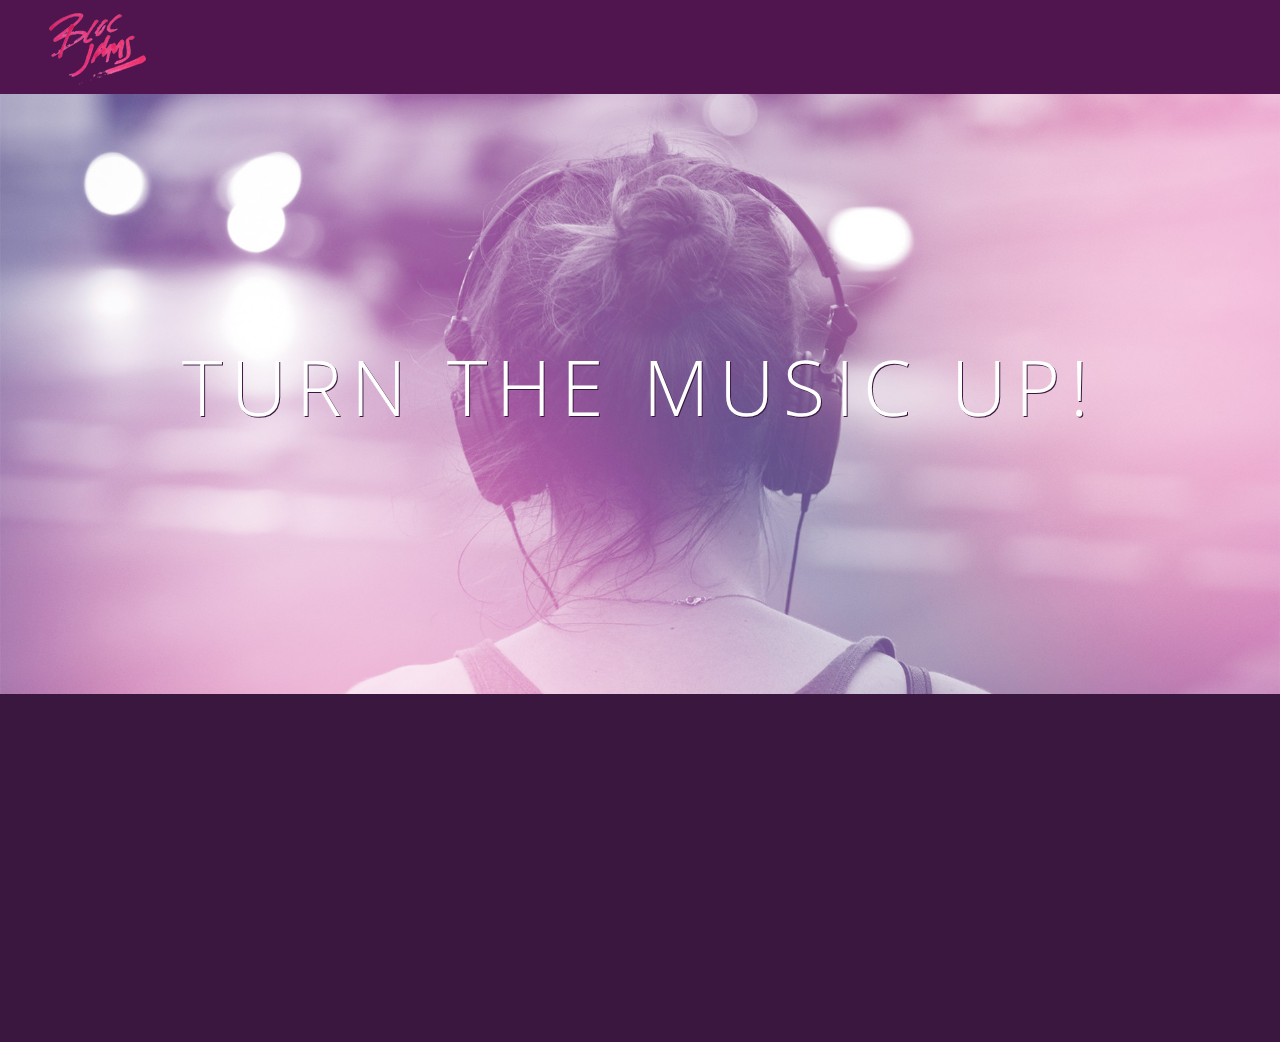
<file: index.html>
<DOCTYPE! html>
<html>
    <head>
    <title>Bloc Jams</title>
    <meta name="viewport" content="width=device-width, initial-scale=1">
    <link rel="stylesheet" type="text/css" href="http://fonts.googleapis.com/css?family=Open+Sans:400,800,600,700,300">
    <link rel="stylesheet" type="text/css" href="http://code.ionicframework.com/ionicons/2.0.1/css/ionicons.min.css">
    <link rel="stylesheet" type="text/css" href="styles/normalize.css">
    <link rel="stylesheet" type="text/css" href="styles/main.css">
    <link rel="stylesheet" type="text/css" href="styles/landing.css">
    </head>
    <body class="landing">
    <nav class="navbar"> <!--Navigation bar--> 
        <img src="assets/images/bloc_jams_logo.png" alt="bloc jams logo" class="logo">
    </nav>
    <section class="hero-content"> <!-- hero content -->
        <h1 class="hero-title">Turn the music up!</h1>
    </section>
    <section class="selling-points container clearfix"> <!-- selling points -->
        <div class="point column third">
             <span class="ion-music-note"></span>
             <h5 class="point-title">Choose your music</h5>
             <p class="point-description">The world is full of music; why should you have to listen to music that someone else chose?</p>
         </div>
         <div class="point column third">
             <span class="ion-radio-waves"></span>
             <h5 class="point-title">Unlimited, streaming, ad-free</h5>
             <p class="point-description">No arbitrary limits. No distractions.</p>
         </div>
         <div class="point column third">
             <span class="ion-iphone"></span>
             <h5 class="point-title">Mobile enabled</h5>
             <p class="point-description">Listen to your music on the go. This streaming service is available on all mobile platforms.</p>
         </div>    
    </section>

    </body>
        
</html>
</file>
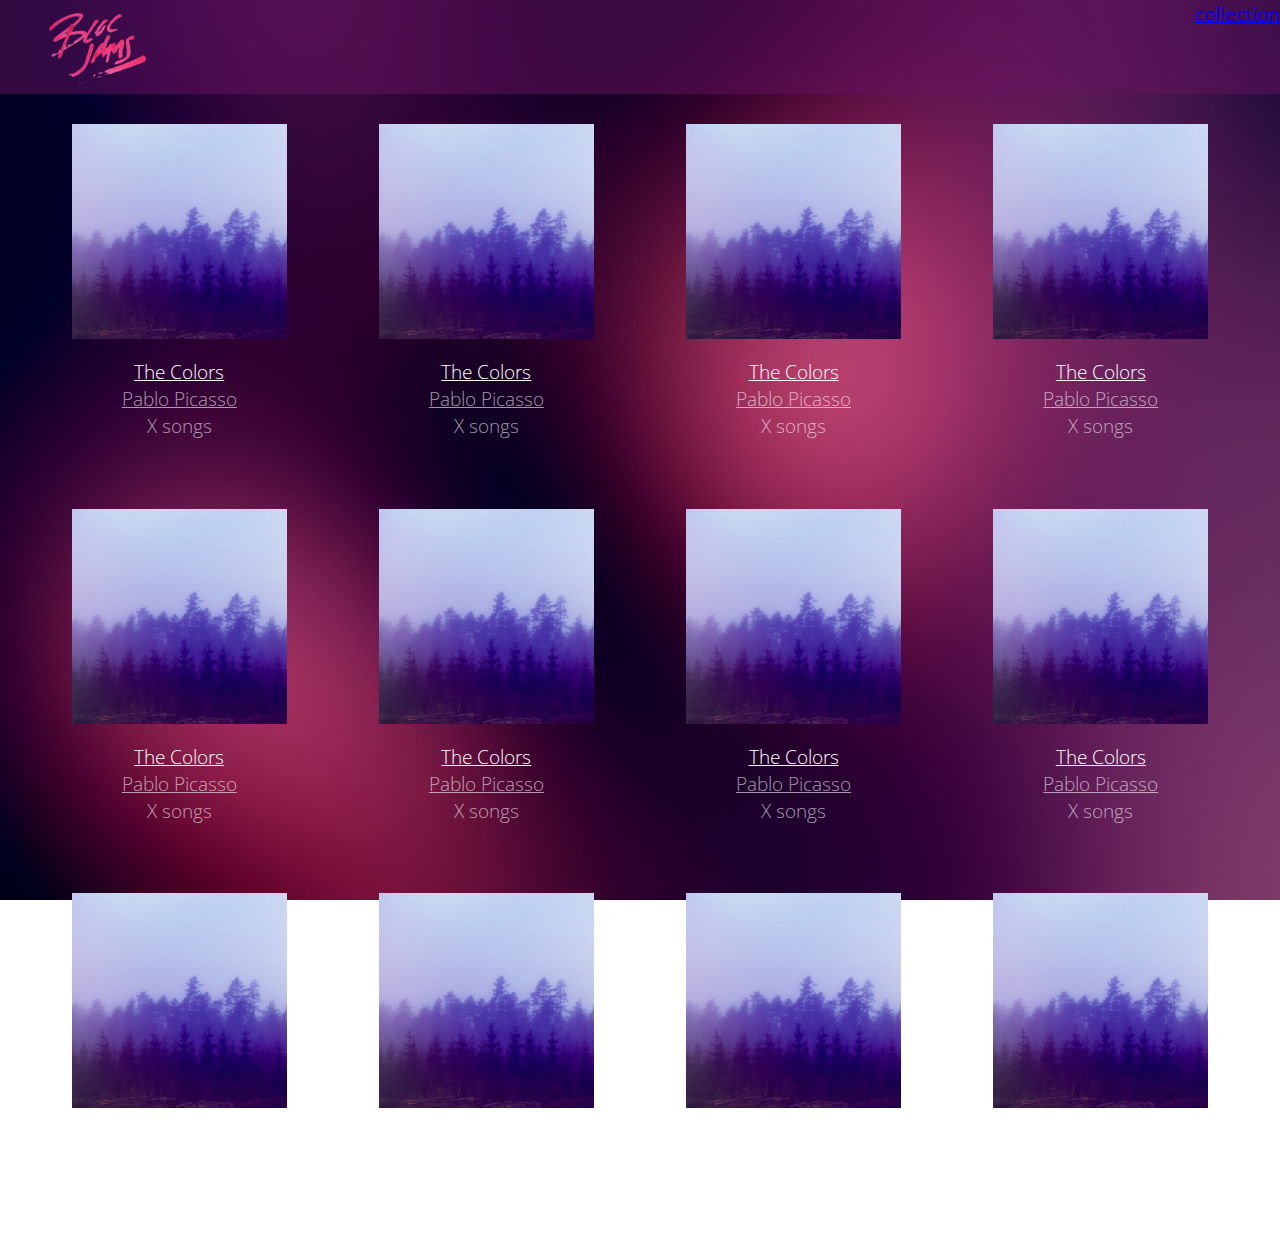
<file: collection.html>
<DOCTYPE! html>
<html>
    <head>
    <title>Bloc Jams</title>
    <meta name="viewport" content="width=device-width, initial-scale=1">
    <link rel="stylesheet" type="text/css" href="http://fonts.googleapis.com/css?family=Open+Sans:400,800,600,700,300">
    <link rel="stylesheet" type="text/css" href="http://code.ionicframework.com/ionicons/2.0.1/css/ionicons.min.css">
    <link rel="stylesheet" type="text/css" href="styles/normalize.css">
    <link rel="stylesheet" type="text/css" href="styles/main.css">
    <link rel="stylesheet" type="text/css" href="styles/collection.css">
    </head>
    <body class="collection">
        <nav class="navbar">
            <a href="index.html" class="logo">
                <img src="assets/images/bloc_jams_logo.png" alt="bloc jams logo">
            </a>
            <div class="links-container">
                <a href="collection.html" class="nav-bar link">collection</a>
            </div>  
        </nav>
        <section class="album-covers container clearfix">
        </section>
        <script src="https://code.jquery.com/jquery-2.1.3.min.js"></script>
        <script src="scripts/collection.js"></script>
    </body>
    </html>
</file>
<file: styles/main.css>
*, *::before, *::after {
    -moz-box-sizing: border-box;
    -webkit-box-sizing: border-box;
    box-sizing: border-box;
}

html {
    height: 100%;
    font-size: 100%;
}

body {
    font-family: 'Open Sans'; /* sets our font to the "Open Sans" typeface */
    color: white; /* sets the text color to white */
    min-height: 100%; /* says the height of the body must be, at minimum, 100% of the window */
}

.navbar {
    position: relative;
    padding: 0.5rem;
    background-color: rgba(101,18,95,0.5);
    z-index: 1;
}

.navbar .logo {
    position: relative;
    left: 2rem;
    cursor: pointer;
}

.navbar .links-container {
    display: table;
    position: absolute;
    top: 0;
    right: 0;
    height: 100px;
    color: white;
    text-decoration: none;
}

.links-container .navbar-link {
    display: table-cell;
    position: relative;
    height: 100%;
    padding-left: 1rem;
    padding-right: 1rem;
    vertical-align: middle;
    color: white;
    font-size: 0.625rem;
    letter-spacing: 0.05rem;
    font-weight: 700;
    text-transform: uppercase;
    text-decoration: none;
    cursor: pointer;
}

.links-container .navbar-link:hover {
    color: rgb(233,50,117);
}

.container {
    margin: 0 auto;
    max-width: 64rem;
}

.container.narrow {
    max-width: 56rem;
}

@media (min-width: 640px) {
    html { font-size: 112%; }
    
    .column {
        float: left;
        padding-left: 1rem;
        padding-right: 1rem;
    }
    .column.full { width: 100%; }
    .column.two-thirds { width: 66.7%;}
    .column.half { width: 50%; }
    .column.third { width: 33.3%; }
    .column.fourth { width: 25%; }
    .column.flow-opposite { float: right;}
}

@media (min-width: 1024px) {
    html { font-size: 120%; }
}

.clearfix::before, .clearfix::after {
    content: " ";
    display: table;
}

.clearfix::after {
    clear: both;
}
</file>
<file: styles/landing.css>
body.landing {
    background-color: rgb(58,23,63); /* sets the background color to an RGB value (see below) */
}

.hero-content {
    position: relative;
    min-height: 600px;
    background-image: url(../assets/images/bloc_jams_bg.jpg);
    background-repeat: no-repeat;
    background-position: center center; /* We also tell the browser to center the image both horizontally and vertically */
    background-size: cover;
}

.hero-content .hero-title {
    position: absolute;
    top: 40%;
    -webkit-transform: translateY(-50%);
    -moz-transform: translateY(-50%);
    -ms-transform: translateY(-50%);
    transform: translateY(-50%);
    width: 100%; /* makes sure the title inhabits the full width of its container */
    text-align: center; /* aligns text in the horizontal center of the element */
    font-size: 4rem; /* specifies the size of the font in root em units */
    font-weight: 300; /* makes the font thinner or lighter weight */
    text-transform: uppercase; /* transforms the text to be all uppercase lettering */
    letter-spacing: 0.5rem; /* puts 0.5 root ems worth of space between each letter */
    text-shadow: 1px 1px 0px rgb(58,23,63); /* creates a shadow underneath the text for readability over the image */
 }
    
.selling-points {
    position: relative;
}

.point {
    position: relative;
    padding: 2rem;
    text-align: center;
    opacity: 0;
    -webkit-transform: scaleX(0.9) translateY(3rem);
    -moz-transform: scaleX(0.9) translateY(3rem);
    transform: scaleX(0.9) translateY(3rem);
    -webkit-transition: all 0.25s ease-in-out;
    -moz-transition: all 0.25s ease-in-out;
    transition: all 0.25s ease-in-out;
    -webkit-transition-delay: 0.2s;
    -moz-transition-delay: 0.2s;
    transition-delay: 0.2s;
    
}



.point .point-title {
    font-size: 1.25rem;
}

.ion-music-note, .ion-radio-waves, .ion-iphone {
    color: rgb(233,50,117);
    font-size: 5rem;
}
</file>
<file: styles/collection.css>
body.collection {
    background-image: url(../assets/images/blurred_backgrounds/blur_bg_2.jpg);
    background-repeat: no-repeat;
    background-attachment: fixed; /* what is this? */
    background-position: center center;
    background-size: cover; /* what now? */
}

.album-covers {
    position: relative;
}

.collection-album-container {
    position: relative;
    margin-top: 30px;
    margin-bottom: 20px;
    text-align: center;
}

.collection-album-container .caption {
    margin-top: 10px;
}

.collection-album-container .caption p {
    font-size: 1rem;
    font-weight: 300;
    color: rgba(255, 255, 255, 0.6);
}

.collection-album-container .caption p a {
    color: rgba(255, 255, 255, 0.6);
}

.collection-album-container .caption p a.album-name {
    color: white;
}

.collection-album-container img {
    width: 80%;
}
</file>
